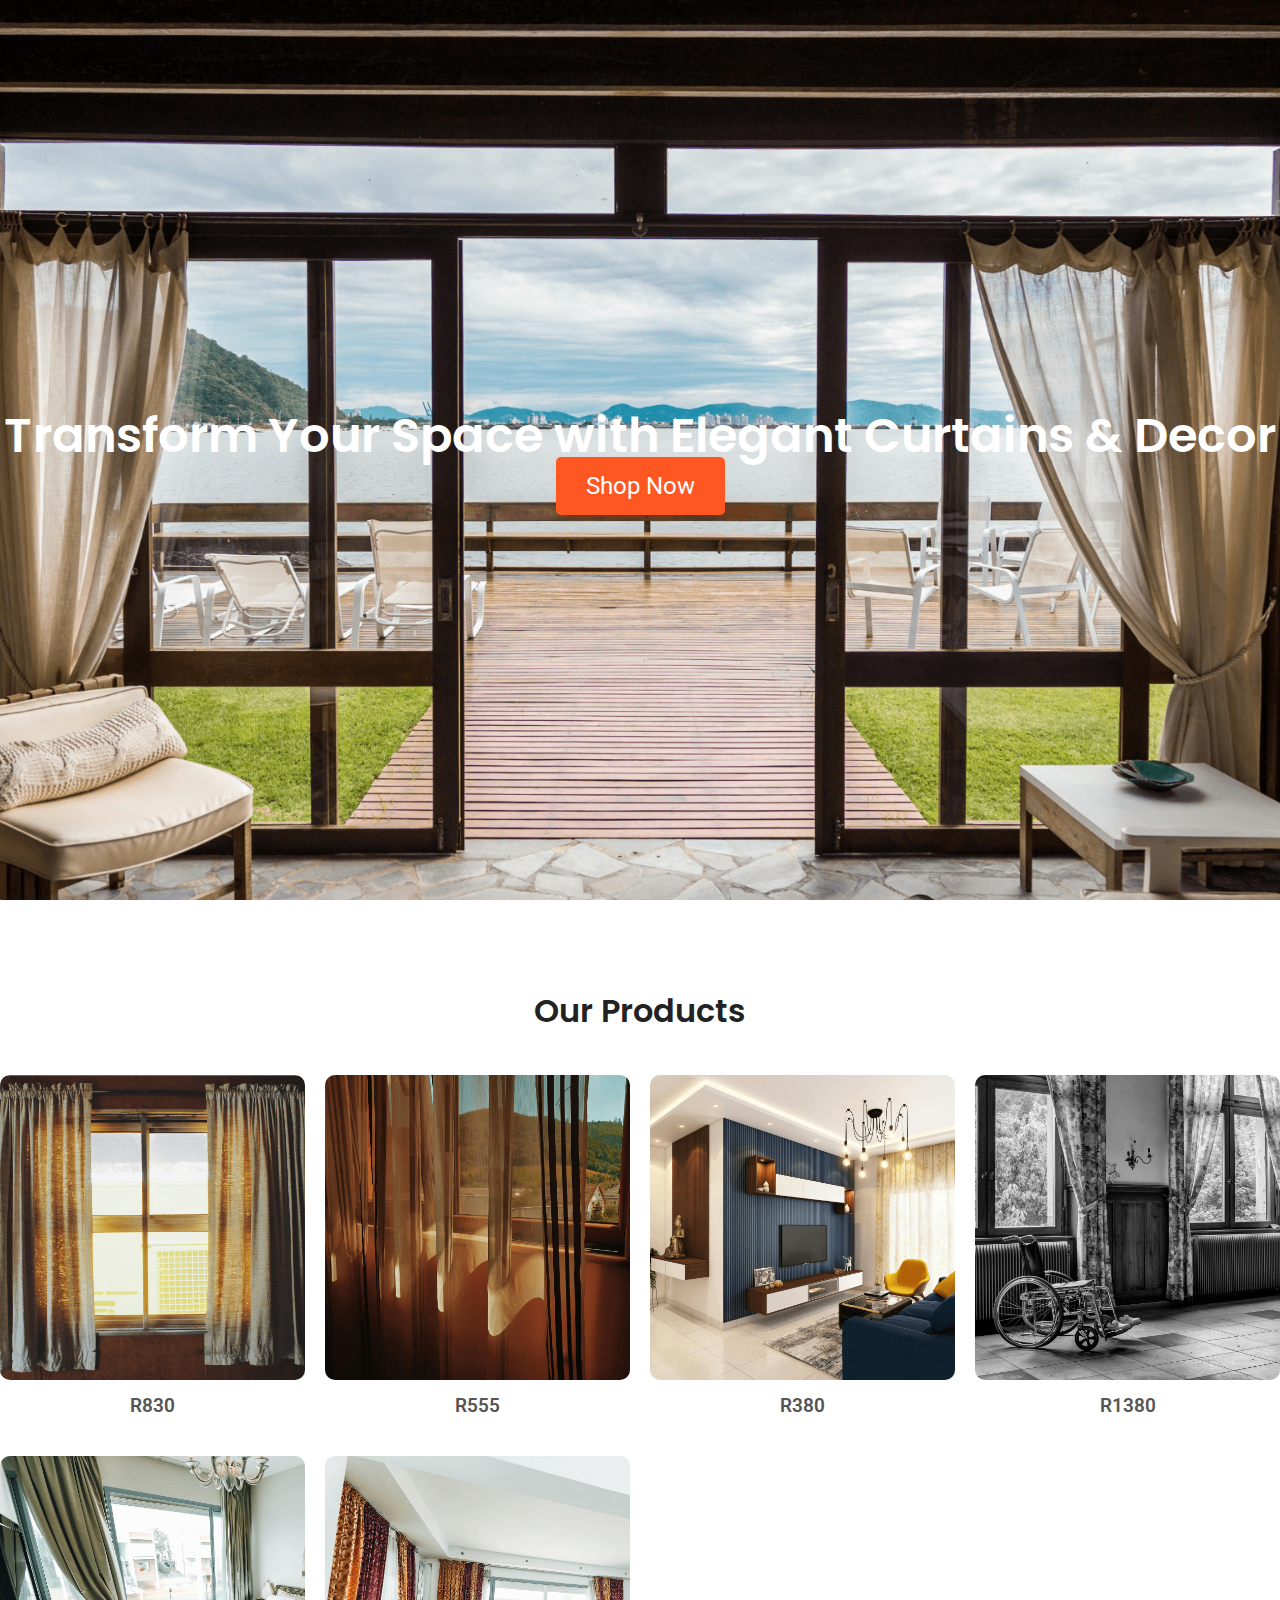
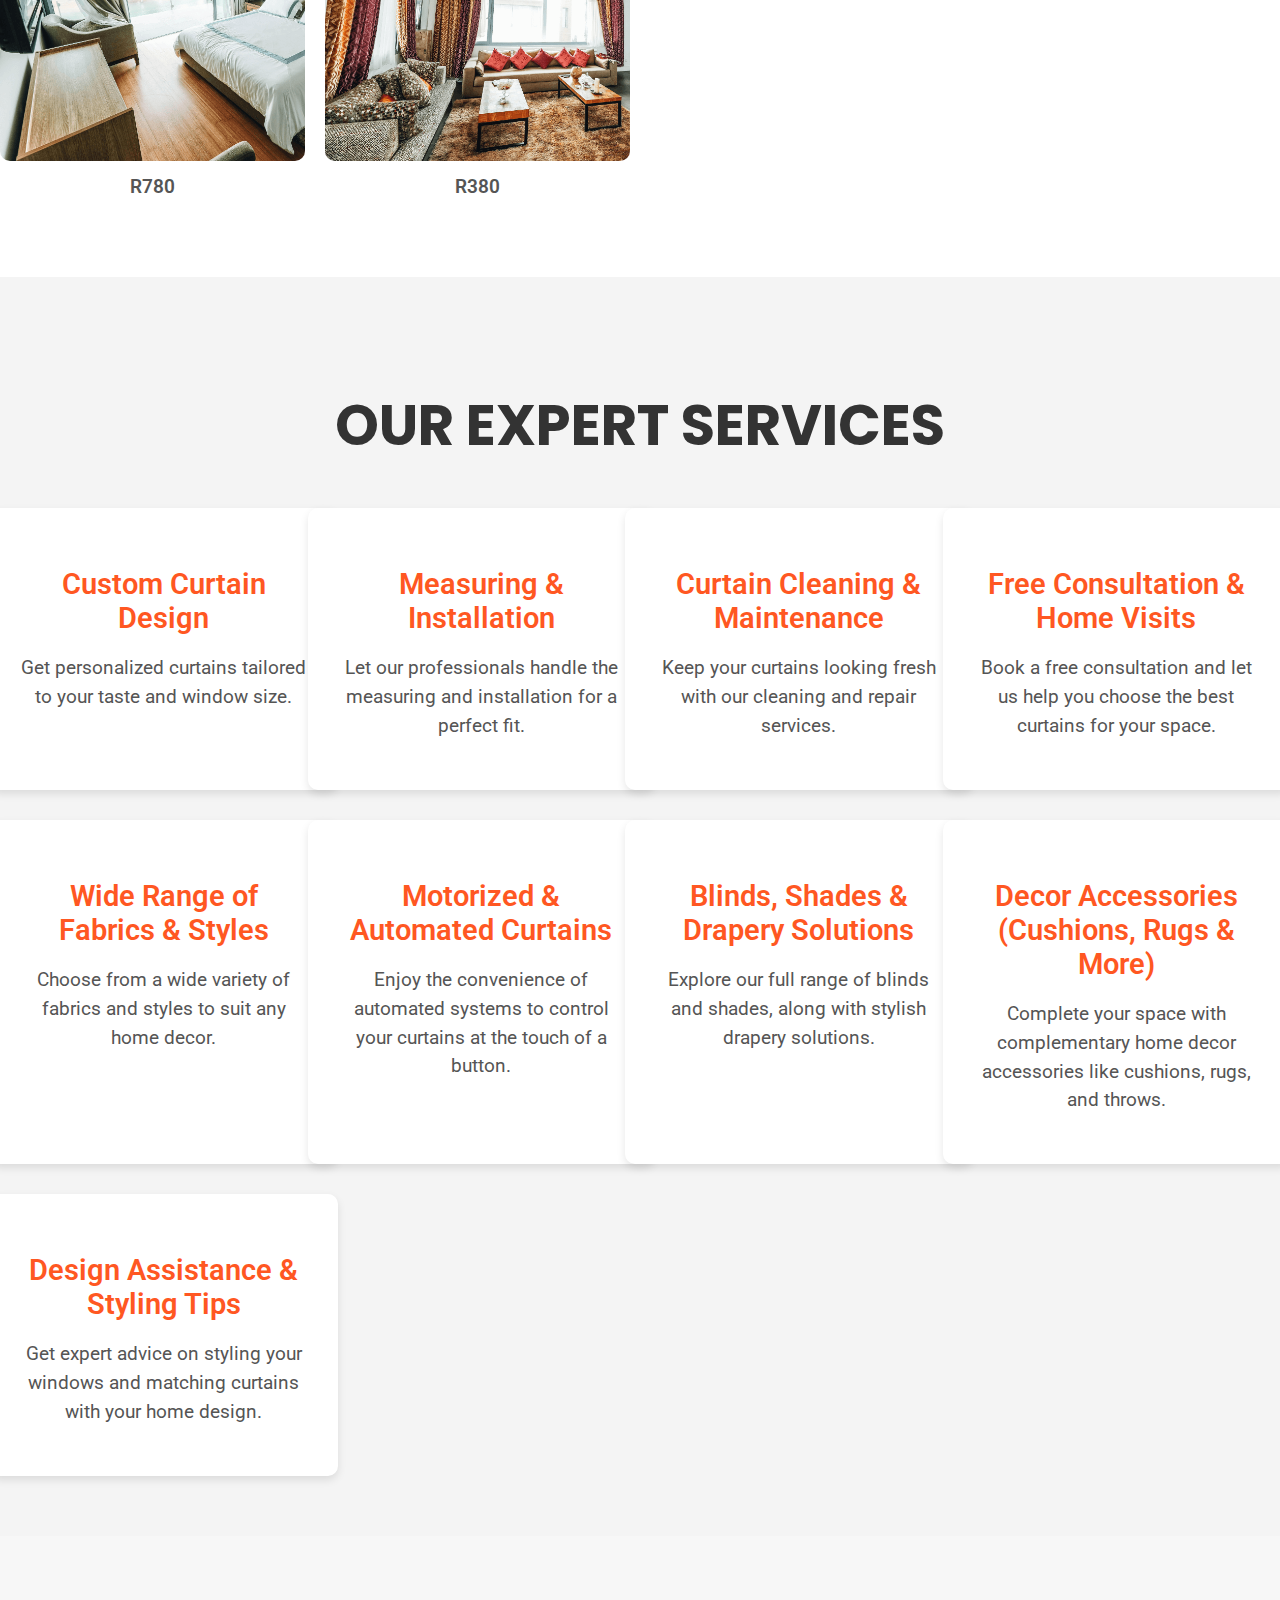
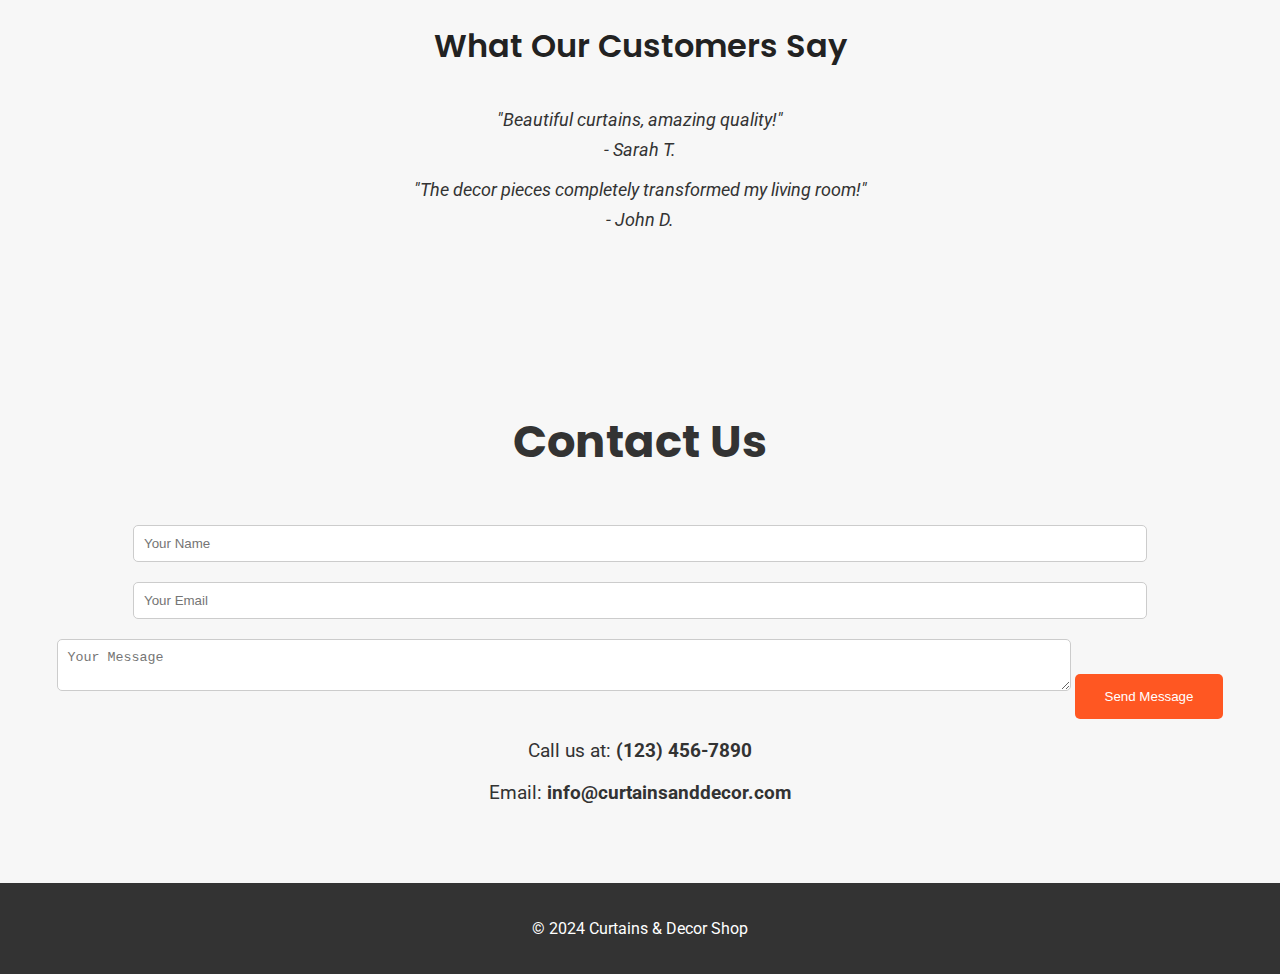
<file: index.html>
<!DOCTYPE html>
<html lang="en">
<head>
  <meta charset="UTF-8">
  <meta name="viewport" content="width=device-width, initial-scale=1.0">
  <title>My Curtains & Decor Shop</title>
  <!-- Link to Google Fonts -->
  <link href="https://fonts.googleapis.com/css2?family=Poppins:wght@300;600&family=Roboto:wght@400;700&display=swap" rel="stylesheet">
  <link rel="stylesheet" href="styles.css">
</head>
<body>

  <!-- Hero Section with Fixed Image -->
  <header class="hero">
    <div class="hero-content">
      <h1 class="hero-text">Transform Your Space with Elegant Curtains & Decor</h1>
      <a href="#shop-now" class="cta-button">Shop Now</a>
    </div>
  </header>

  <!-- Product Gallery Section -->
  <section class="product-gallery">
    <h2 class="section-title">Our Products</h2>
    <div class="gallery">
      <div class="product">
        <img src="decor/curtain1.png" alt="Curtain 1">
        <p class="product-price">R830</p>
      </div>
      <div class="product">
        <img src="decor/curtain2.png" alt="Curtain 2">
        <p class="product-price">R555</p>
      </div>
      <div class="product">
        <img src="decor/curtain3.png" alt="Curtain 3">
        <p class="product-price">R380</p>
      </div>
      <div class="product">
        <img src="decor/curtain6.png" alt="Curtain 3">
        <p class="product-price">R1380</p>
      </div>
        <div class="product">
        <img src="decor/curtain4.png" alt="Curtain 3">
        <p class="product-price">R780</p>
      </div>
        <div class="product">
        <img src="decor/curtain5.png" alt="Curtain 3">
        <p class="product-price">R380</p>
      </div>
    </div>
  </section>


<!-- Services Section -->
<section class="services">
  <h2 class="services-title">Our Expert Services</h2>
  <div class="services-list">
    <div class="service-item">
      <h3 class="service-heading">Custom Curtain Design</h3>
      <p>Get personalized curtains tailored to your taste and window size.</p>
    </div>
    <div class="service-item">
      <h3 class="service-heading">Measuring & Installation</h3>
      <p>Let our professionals handle the measuring and installation for a perfect fit.</p>
    </div>
    <div class="service-item">
      <h3 class="service-heading">Curtain Cleaning & Maintenance</h3>
      <p>Keep your curtains looking fresh with our cleaning and repair services.</p>
    </div>
    <div class="service-item">
      <h3 class="service-heading">Free Consultation & Home Visits</h3>
      <p>Book a free consultation and let us help you choose the best curtains for your space.</p>
    </div>
    <div class="service-item">
      <h3 class="service-heading">Wide Range of Fabrics & Styles</h3>
      <p>Choose from a wide variety of fabrics and styles to suit any home decor.</p>
    </div>
    <div class="service-item">
      <h3 class="service-heading">Motorized & Automated Curtains</h3>
      <p>Enjoy the convenience of automated systems to control your curtains at the touch of a button.</p>
    </div>
    <div class="service-item">
      <h3 class="service-heading">Blinds, Shades & Drapery Solutions</h3>
      <p>Explore our full range of blinds and shades, along with stylish drapery solutions.</p>
    </div>
    <div class="service-item">
      <h3 class="service-heading">Decor Accessories (Cushions, Rugs & More)</h3>
      <p>Complete your space with complementary home decor accessories like cushions, rugs, and throws.</p>
    </div>
    <div class="service-item">
      <h3 class="service-heading">Design Assistance & Styling Tips</h3>
      <p>Get expert advice on styling your windows and matching curtains with your home design.</p>
    </div>
  </div>
</section>





  <!-- Testimonials Section -->
  <section class="testimonials">
    <h2 class="section-title">What Our Customers Say</h2>
    <div class="testimonial">
      <p>"Beautiful curtains, amazing quality!"</p>
      <p>- Sarah T.</p>
    </div>
    <div class="testimonial">
      <p>"The decor pieces completely transformed my living room!"</p>
      <p>- John D.</p>
    </div>
  </section>
<!-- Contact Us Section -->
<section class="contact-us">
  <h2 class="section-title">Contact Us</h2>
  <div class="contact-form">
    <form action="#">
      <input type="text" placeholder="Your Name" required>
      <input type="email" placeholder="Your Email" required>
      <textarea placeholder="Your Message" required></textarea>
      <button type="submit">Send Message</button>
    </form>
  </div>
  <div class="contact-info">
    <p>Call us at: <strong>(123) 456-7890</strong></p>
    <p>Email: <strong>info@curtainsanddecor.com</strong></p>
  </div>
</section>



  <!-- Footer Section -->
  <footer>
    <p>&copy; 2024 Curtains & Decor Shop</p>
  </footer>

</body>
</html>
</file>
<file: styles.css>
/* General Styles */
body {
  font-family: 'Roboto', sans-serif;
  margin: 0;
  padding: 0;
  background-color: #fafafa;
  color: #333;
}

h1, h2 {
  font-family: 'Poppins', sans-serif;
}

a {
  text-decoration: none;
}

section {
  padding: 50px 20px;
}

/* Hero Section */
.hero {
  background: url('decor/hero-image.png') no-repeat center center fixed;
  background-size: cover;
  height: 100vh;
  display: flex;
  justify-content: center;
  align-items: center;
  color: white;
  text-align: center;
  position: relative;
}

.hero-content {
  z-index: 2;
}

.hero-text {
  font-size: 3em;
  font-weight: 600;
  margin: 0;
  padding: 0;
}

.cta-button {
  font-size: 1.5em;
  background-color: #ff5722;
  padding: 15px 30px;
  color: white;
  border-radius: 5px;
  margin-top: 20px;
  transition: background-color 0.3s ease;
}

.cta-button:hover {
  background-color: #e64a19;
}

/* Product Gallery Section */
.product-gallery {
  background-color: #fff;
  padding: 60px 0;
}

.section-title {
  text-align: center;
  font-size: 2em;
  font-weight: 600;
  margin-bottom: 40px;
  color: #222;
}

.gallery {
  display: grid;
  grid-template-columns: repeat(auto-fill, minmax(300px, 1fr));
  gap: 20px;
  justify-items: center;
}

.product img {
  max-width: 100%;
  height: auto;
  border-radius: 10px;
}

.product-price {
  text-align: center;
  font-size: 1.2em;
  font-weight: 600;
  margin-top: 10px;
  color: #555;
}

/* Testimonials Section */
.testimonials {
  background-color: #f7f7f7;
  padding: 60px 20px;
}

.testimonial {
  text-align: center;
  font-style: italic;
  margin: 20px 0;
  font-size: 1.1em;
  color: #333;
}

.testimonials p {
  margin: 10px 0;
}

/* Footer Section */
footer {
  text-align: center;
  padding: 20px;
  background-color: #333;
  color: white;
}

/* Responsive Styles */
@media (max-width: 768px) {
  .hero-text {
    font-size: 2em;
  }

  .cta-button {
    font-size: 1.2em;
    padding: 12px 25px;
  }

  .product-price {
    font-size: 1em;
  }
}


/* Services Section */
.services {
  background-color: #f4f4f4;
  padding: 60px 20px;
  text-align: center;
}

.services-title {
  font-size: 3.5em;
  font-weight: 700;
  color: #333;
  margin-bottom: 40px;
  text-transform: uppercase;
}

.services-list {
  display: grid;
  grid-template-columns: repeat(auto-fill, minmax(250px, 1fr));
  gap: 30px;
  justify-items: center;
}

.service-item {
  background-color: #fff;
  border-radius: 10px;
  padding: 30px;
  box-shadow: 0 4px 8px rgba(0, 0, 0, 0.1);
  width: 100%;
  transition: transform 0.3s ease;
}

.service-item:hover {
  transform: translateY(-10px);
}

.service-heading {
  font-size: 1.8em;
  font-weight: 600;
  color: #ff5722;  /* Accent color */
  margin-bottom: 10px;
}

.service-item p {
  font-size: 1.2em;
  color: #555;
  line-height: 1.5;
}

/* Responsive Styles */
@media (max-width: 768px) {
  .services-title {
    font-size: 2.5em;
  }

  .service-heading {
    font-size: 1.5em;
  }

  .service-item p {
    font-size: 1em;
  }
}

/* Contact Us Section */
.contact-us {
  background-color: #f7f7f7;
  padding: 60px 20px;
  text-align: center;
}

.contact-us .section-title {
  font-size: 2.8em;
  font-weight: 700;
  color: #333;
  margin-bottom: 40px;
}

.contact-form input, .contact-form textarea {
  width: 80%;
  padding: 10px;
  margin: 10px 0;
  border: 1px solid #ccc;
  border-radius: 5px;
}

.contact-form button {
  background-color: #ff5722;
  color: white;
  padding: 15px 30px;
  border: none;
  border-radius: 5px;
  cursor: pointer;
}

.contact-info {
  margin-top: 20px;
  font-size: 1.2em;
}
</file>
